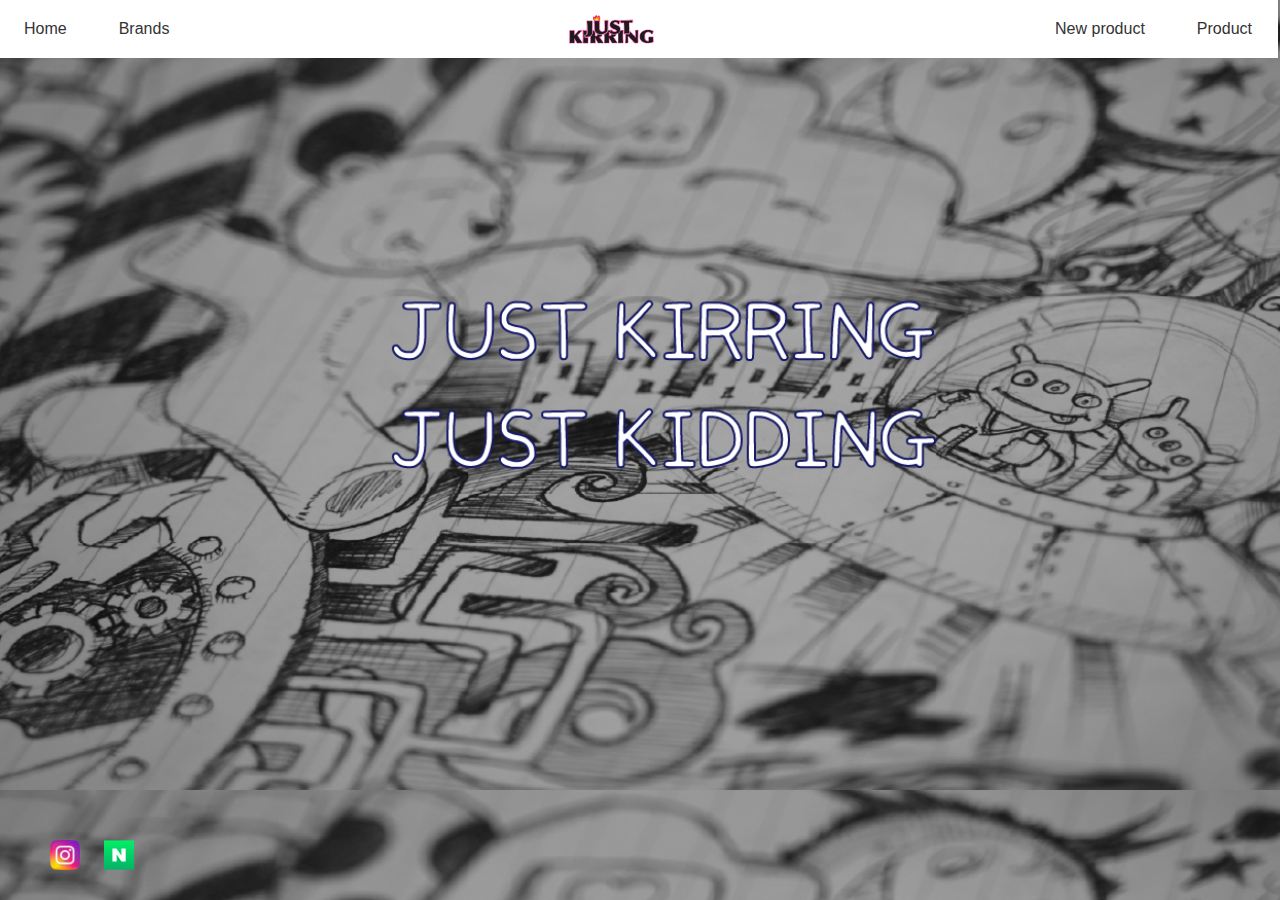
<file: index.html>
<!DOCTYPE html>
<html lang="ko">
<head>
    <meta charset="UTF-8">
   
    <link rel="stylesheet" href="style.css">
    
    <title>Document</title>
</head>
<body style="background-color:#F6F6F6">
    <div class="menu">
      <nav class="clearfix">

          <li class="h_left"><a href="index.html">Home</a></li> 
          <li class="h_left"><a href="Brands.html">Brands</a></li>
          <li><img src="./img/logo.png" alt="로고" width="110px" height="95px" id ="header-logo"></li>
          <li class="h_right"><a href="Product.html">Product</a></li>
          <li class="h_right"><a href="NewProduct.html">New product</a></li>
      </nav>
      
    </div>
   
    <div id="footer">
        <a href="https://www.instagram.com/just_kirring/"><img src="./img/instagram.png" alt="버튼" width="30px" height="30px"></a>
        <a href="https://smartstore.naver.com/16_am"><img src="naver.svg" alt="버튼" width=" 30px" height="30px" id="insna"></a>
    </div>
   

</body>
</html>
</file>
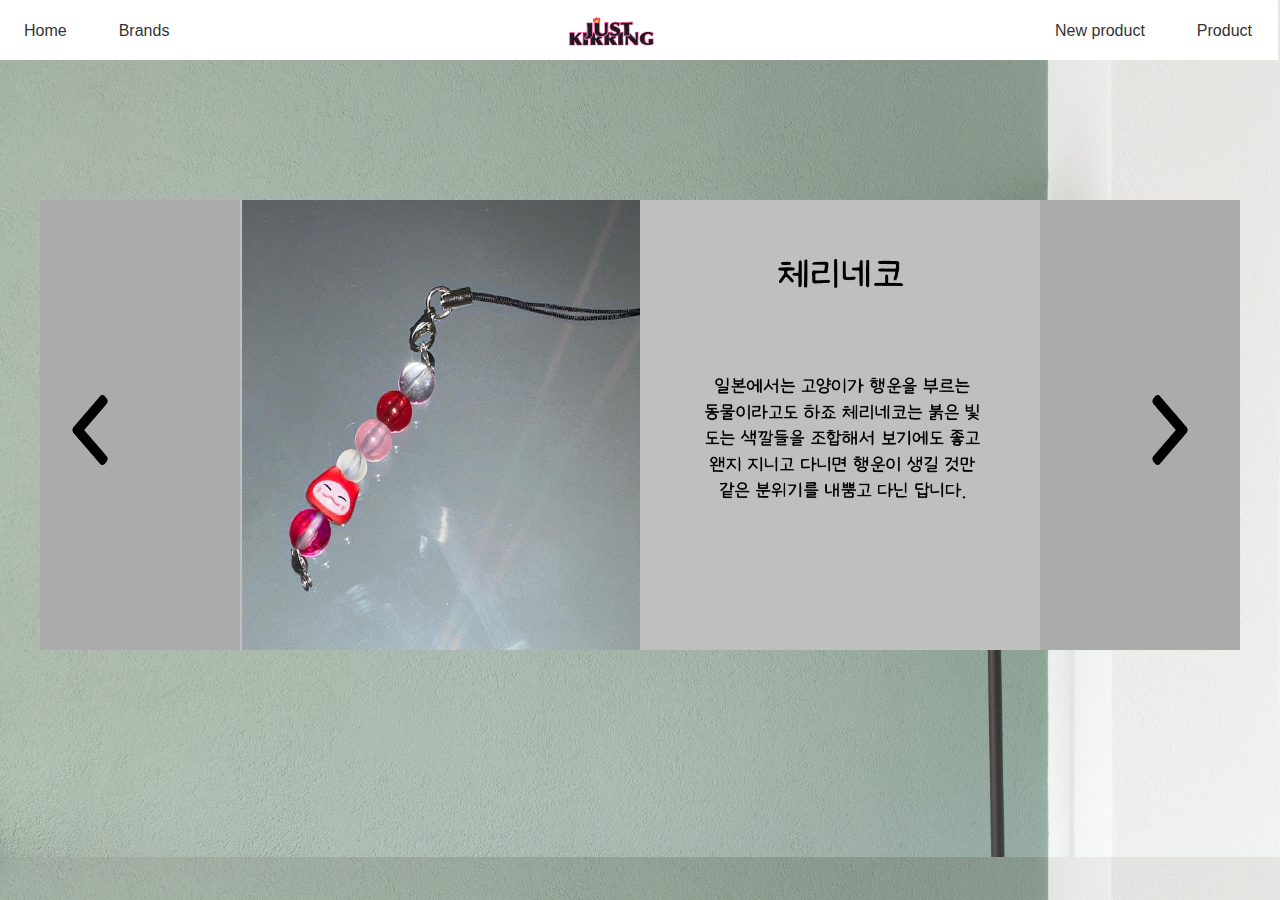
<file: Newproduct.html>
<!DOCTYPE html>
<html lang="ko">
<head>
    <meta charset="UTF-8">
    <link rel="stylesheet" href="Newproductstyle.css">
    <title>Document</title>
</head>
<body>
    <div class="menu">
        <nav class="clearfix">
            <ul>
                <li class="h_left"><a href="index.html">Home</a></li> 
                <li class="h_left"><a href="Brands.html">Brands</a></li>
                <li><img src="./img/logo.png" alt="로고" width="110px" height="95px" id="header-logo"></li>
                <li class="h_right"><a href="Product.html">Product</a></li>
                <li class="h_right"><a href="NewProduct.html">New product</a></li>
            </ul>
        </nav>
    </div>   
    
    <div id="main_image">
        <img class="leftbtn" src="./img/left-arrow.png" alt="Left Button">
        <img class="rightbtn" src="./img/right-arrow.png" alt="Right Button">
    </div>

    <script>
        // 왼쪽 버튼 이미지 클릭 시 동작
        window.addEventListener("DOMContentLoaded", () => {
            var leftBtn = document.querySelector(".leftbtn");
            var arrImg = ["./img/cherryneco.png", "./img/wade.png", "./img/spoa.png"];
            var cntleft = 1;
            leftBtn.onclick = function () {
                var mainImg = document.querySelector("#main_image");
                if (mainImg && cntleft >= arrImg.length) {
                    cntleft = 0;
                }
                cntleft++;
                if (mainImg) {
                    mainImg.style.backgroundImage = "url(" + arrImg[cntleft - 1] + ")";
                }
            }
        });

        // 오른쪽 버튼 이미지 클릭 시 동작
        window.addEventListener("DOMContentLoaded", () => {
            var rightBtn = document.querySelector(".rightbtn");
            var arrImg = ["./img/cherryneco.png", "./img/wade.png", "./img/spoa.png"];
            var cntright = arrImg.length;
            rightBtn.onclick = function () {
                var mainImg = document.querySelector("#main_image");
                cntright--;
                if (mainImg && cntright < 0) {
                    cntright = arrImg.length - 1;
                }
                if (mainImg) {
                    mainImg.style.backgroundImage = "url(" + arrImg[cntright] + ")";
                }
            }
        });
    </script>
</body>
</html>
</file>
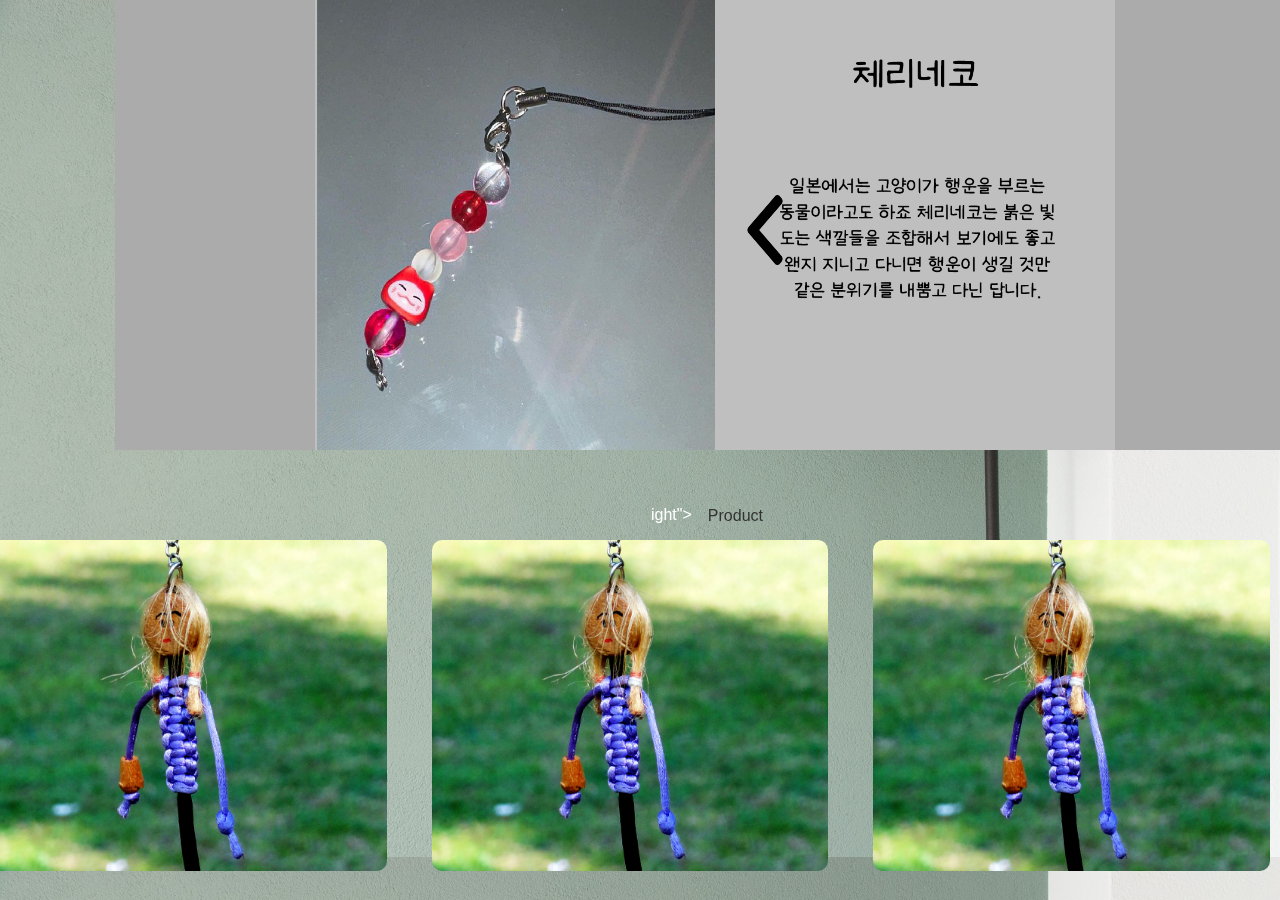
<file: Product.html>
<!DOCTYPE html>
<html lang="ko">
  <head>
    <title>Goods List</title>
    <link rel="stylesheet" href="Product.css" />
  </head>
  <body>
    <div class="menu">
        <nav class="clearfix">
  
            <li class="h_left"><a href="index.html">Home</a></li> 
            <li class="h_left"><a href="Brands.html">Brands</a></li>
            <li><img src="./img/logo.png" alt="로고" width="110px" height="95px" id ="header-logo"></li>
            <li class="h_r<!DOCTYPE html>
<html lang="ko">
<head>
    <meta charset="UTF-8">
    <link rel="stylesheet" href="Newproductstyle.css">
    <title>Document</title>
</head>
<body>
    <div class="menu">
        <nav class="clearfix">
            <ul>
                <li class="h_left"><a href="index.html">Home</a></li> 
                <li class="h_left"><a href="Brands.html">Brands</a></li>
                <li><img src="./img/logo.png" alt="로고" width="110px" height="95px" id="header-logo"></li>
                <li class="h_right"><a href="Product.html">Product</a></li>
                <li class="h_right"><a href="NewProduct.html">New product</a></li>
            </ul>
        </nav>
    </div>   
    
    <div id="main_image">
        <img class="leftbtn" src="./img/left-arrow.png" alt="Left Button">
        <img class="rightbtn" src="./img/right-arrow.png" alt="Right Button">
    </div>

    <script>
        // 왼쪽 버튼 이미지 클릭 시 동작
        window.addEventListener("DOMContentLoaded", () => {
            var leftBtn = document.querySelector(".leftbtn");
            var arrImg = ["./img/cherryneco.png", "./img/wade.png", "./img/spoa.png"];
            var cntleft = 1;
            leftBtn.onclick = function () {
                var mainImg = document.querySelector("#main_image");
                if (mainImg && cntleft >= arrImg.length) {
                    cntleft = 0;
                }
                cntleft++;
                if (mainImg) {
                    mainImg.style.backgroundImage = "url(" + arrImg[cntleft - 1] + ")";
                }
            }
        });

        // 오른쪽 버튼 이미지 클릭 시 동작
        window.addEventListener("DOMContentLoaded", () => {
            var rightBtn = document.querySelector(".rightbtn");
            var arrImg = ["./img/cherryneco.png", "./img/wade.png", "./img/spoa.png"];
            var cntright = arrImg.length;
            rightBtn.onclick = function () {
                var mainImg = document.querySelector("#main_image");
                cntright--;
                if (mainImg && cntright < 0) {
                    cntright = arrImg.length - 1;
                }
                if (mainImg) {
                    mainImg.style.backgroundImage = "url(" + arrImg[cntright] + ")";
                }
            }
        });
    </script>
</body>
</html>
ight"><a href="Product.html">Product</a></li>
            <li class="h_right"><a href="NewProduct.html">New product</a></li>
        </nav>
   
    <div class="container">
      <div class="item">
        <div class="imgBox">
          <img src="pr.jpg" alt="탁상용 조명" />
        </div>
        <div class="textBox">
          <p class="textBox__name">탁상용 조명</p>
          <p class="textBox__price">260,000 원</p>
        </div>
      </div>
      <div class="item">
        <div class="imgBox">
          <img src="pr.jpg" alt="머그컵" />
        </div>
        <div class="textBox">
          <p class="textBox__name">머그컵</p>
          <p class="textBox__price">32,000 원</p>
        </div>
      </div>
      <div class="item">
        <div class="imgBox">
          <img src="pr.jpg" alt="거실용 슬리퍼" />
        </div>
        <div class="textBox">
          <p class="textBox__name">거실용 슬리퍼</p>
          <p class="textBox__price">28,000 원</p>
        </div>
      </div>
      <div class="item">
        <div class="imgBox">
          <img src="pr.jpg" alt="탁상용 조명" />
        </div>
        <div class="textBox">
          <p class="textBox__name">탁상용 조명</p>
          <p class="textBox__price">260,000 원</p>
        </div>
      </div>
      <div class="item">
        <div class="imgBox">
          <img src="pr.jpg" alt="머그컵" />
        </div>
        <div class="textBox">
          <p class="textBox__name">머그컵</p>
          <p class="textBox__price">32,000 원</p>
        </div>
      </div>
      <div class="item">
        <div class="imgBox">
          <img src="pr.jpg" alt="거실용 슬리퍼" />
        </div>
        <div class="textBox">
          <p class="textBox__name">거실용 슬리퍼</p>
          <p class="textBox__price">28,000 원</p>
        </div>
      </div>
      <div class="item">
        <div class="imgBox">
          <img src="pr.jpg" alt="탁상용 조명" />
        </div>
        <div class="textBox">
          <p class="textBox__name">탁상용 조명</p>
          <p class="textBox__price">260,000 원</p>
        </div>
      </div>
      <div class="item">
        <div class="imgBox">
          <img src="pr.jpg" alt="머그컵" />
        </div>
        <div class="textBox">
          <p class="textBox__name">머그컵</p>
          <p class="textBox__price">32,000 원</p>
        </div>
      </div>
      <div class="item">
        <div class="imgBox">
          <img src="pr.jpg" alt="거실용 슬리퍼" />
        </div>
        <div class="textBox">
          <p class="textBox__name">거실용 슬리퍼</p>
          <p class="textBox__price">28,000 원</p>
        </div>
      </div>
      <div class="item">
        <div class="imgBox">
          <img src="pr.jpg" alt="탁상용 조명" />
        </div>
        <div class="textBox">
          <p class="textBox__name">탁상용 조명</p>
          <p class="textBox__price">260,000 원</p>
        </div>
      </div>
      <div class="item">
        <div class="imgBox">
          <img src="pr.jpg" alt="머그컵" />
        </div>
        <div class="textBox">
          <p class="textBox__name">머그컵</p>
          <p class="textBox__price">32,000 원</p>
        </div>
      </div>
      <div class="item">
        <div class="imgBox">
          <img src="pr.jpg" alt="거실용 슬리퍼" />
        </div>
        <div class="textBox">
          <p class="textBox__name">거실용 슬리퍼</p>
          <p class="textBox__price">26,000 원</p>
        </div>
      </div>
    </div>
</div>
  </body>
</html>
</file>
<file: style.css>
@font-face {
    font-family: 'omyu_pretty';
    src: url('https://cdn.jsdelivr.net/gh/projectnoonnu/noonfonts_2304-01@1.0/omyu_pretty.woff2') format('woff2');
    font-weight: normal;
    font-style: normal;
}
    body{
        background-image: url("background.png");
        background-size: cover;
        width: 1366px;
        height: 774px;
        
    }
    nav{
        font-size: 12pt;
        font-family: 'PT Sans', Arial, Sans-serif;
        position: relative;
    }
    nav ul{
        padding: 0;
        margin: 0 auto;
        width: auto;
    }
    nav li{
    }
    nav a{
        line-height: 50px;
      height: 80px;
    }
    nav li a{
        box-sizing: border-box;
        -moz-box-sizing: border-box;
        -webkit-box-sizing: border-box;
    }
    nav li:last-child a{
        border-right: 0;
        }
    nav a:hover, nav a:active{
    }
    nav a#pull{
        display: none;
    }
      html {
      -webkit-touch-callout:none;
      -webkit-user-select:none;
      -webkit-tap-highlight-color:rgba(0, 0, 0, 0);
      }
    
      ul{
        /*list-style-type: none;*/
        margin: 0;
        padding: 0;
        background-color: #333;
        text-align: center;
      }
      li{
        /*position: relative;*/
        display: inline-block;
      }
      li a{
        color: #333;
        text-align: center;
        padding: 14.5px 16px;
        text-decoration: none;
      }
      li a:hover{
        /*color: #597812;*/
        color: #333;
        font-weight:bold;
        text-decoration: underline;
      }
      .menu {
        font-family: 'omyu_pretty' ;
        margin-top: -10px;
        margin-bottom: 0px;
        margin-left: -10px;
        margin-right: -30px;
       width: 4000px;
       height: 60px;
       text-align: center;
       max-width: 100%;
       background-position: center;
       background-size: cover;
       background-color: #FFFFFF;color: white;
       position: fixed;z-index: 1;
     }
    .h_left{
        float: left;
        margin-top: 5px;
        margin-left: 10px;
        margin-right: 10px;
     
     }
     .h_right{
        float: right;
        margin-top: 5px;
        margin-left: 10px;
        margin-right: 10px;
     }
     #footer {
        position: fixed;
        left: 0;
        right: 0;
        bottom: 0;
        height: 70px;
        margin-bottom: -10px;
        margin-left: 50px;
      }
      #insna{
        margin-left: 20px;
      }
      #header-logo{
        margin-top: -10PX;
        margin-bottom: 100px;
      }
</file>
<file: Newproductstyle.css>
body{
  background-image: url("./img/NewproductBack.jpg");
  background-size: cover;
}
nav{
    font-size: 12pt;
    font-family: 'PT Sans', Arial, Sans-serif;
    position: relative;
}
nav ul{
    padding: 0;
    margin: 0 auto;
    width: auto;
}
nav li{
}
nav a{
    line-height: 50px;
  height: 80px;
}
nav li a{
    box-sizing: border-box;
    -moz-box-sizing: border-box;
    -webkit-box-sizing: border-box;
}
nav li:last-child a{
    border-right: 0;
    }
nav a:hover, nav a:active{
}
nav a#pull{
    display: none;
}
  html {
  -webkit-touch-callout:none;
  -webkit-user-select:none;
  -webkit-tap-highlight-color:rgba(0, 0, 0, 0);
  }

 
  li{
    /*position: relative;*/
    display: inline-block;
  }
  li a{
    color: #333;
    text-align: center;
    padding: 14.5px 16px;
    text-decoration: none;
  }
  li a:hover{
    /*color: #597812;*/
    color: #333;
    font-weight:normal;
    text-decoration: underline;
  }
  .menu {
    font-family: 'omyu_pretty' ;
    margin-top: -200px;
    margin-bottom: -80px;
    margin-left: -10px;
    margin-right: -30px;
   width: 4000px;
   height: 60px;
   text-align: center;
   max-width: 100%;
   background-position: center;
   background-size: cover;
   background-color: #FFFFFF;color: white;
   position: fixed;
   z-index: 1;
 }
.h_left{
    float: left;
    margin-top: 5px;
    margin-left: 10px;
    margin-right: 10px;
 
 }
 .h_right{
    float: right;
    margin-top: 5px;
    margin-left: 10px;
    margin-right: 10px;
 }
  #header-logo{
    margin-top: -10PX;
    margin-bottom: 100px;
  }
  #main_image {
    position: relative;
    width: 1200px;
    height: 450px;
    /* image 가운데 정렬 */
    margin-left: calc((100% - 1200px)/2);
    margin-right: calc((100% - 1200px)/2);
    margin-top: 200px;
    margin-bottom: 40px;
    background-color: #ababab;
    background-image: url("./img/cherryneco.png");
    background-position: center;
    background-size: contain;
    background-repeat: no-repeat;
}
.leftbtn {
    position: absolute;
    width:60px;
    height: 70px;
    margin-top: 195px;
    margin-left: 20px;
    outline-style: none;
}
.rightbtn {
    position: absolute;
    width: 60px;
    height: 70px;
    margin-top: 195px;
    margin-left: 1100px;
    outline-style: none;
    
}
</file>
<file: Product.css>
nav{
    font-size: 12pt;
    font-family: 'PT Sans', Arial, Sans-serif;
    position: relative;
}
nav ul{
    padding: 0;
    margin: 0 auto;
    width: auto;
}
nav li{
}
nav a{
    line-height: 50px;
  height: 80px;
}
nav li a{
    box-sizing: border-box;
    -moz-box-sizing: border-box;
    -webkit-box-sizing: border-box;
}
nav li:last-child a{
    border-right: 0;
    }
nav a:hover, nav a:active{
}
nav a#pull{
    display: none;
}
  html {
  -webkit-touch-callout:none;
  -webkit-user-select:none;
  -webkit-tap-highlight-color:rgba(0, 0, 0, 0);
  }

  ul{
    /*list-style-type: none;*/
    margin: 0;
    padding: 0;
    background-color: #333;
    text-align: center;
  }
  li{
    /*position: relative;*/
    display: inline-block;
  }
  li a{
    color: #333;
    text-align: center;
    padding: 14.5px 16px;
    text-decoration: none;
  }
  li a:hover{
    /*color: #597812;*/
    color: #333;
    font-weight:bold;
    text-decoration: underline;
  }
  .menu {
    font-family: 'omyu_pretty' ;
    margin-top: -10px;
    margin-bottom: 0px;
    margin-left: -10px;
    margin-right: -30px;
   width: 4000px;
   height: 60px;
   text-align: center;
   max-width: 100%;
   background-position: center;
   background-size: cover;
   background-color: #FFFFFF;color: white;
   position: absolute;z-index: 1;
 }
.h_left{
    float: left;
    margin-top: 5px;
    margin-left: 10px;
    margin-right: 10px;
 
 }
 .h_right{
    float: right;
   
    margin-top: 5px;
    margin-left: 10px;
    margin-right: 10px;
 }

* {
    box-sizing: border-box;
    padding: 0;
    margin: 0;
  }
  
  .container {
    display: flex;
    flex-flow: row wrap;
    justify-content: space-between;
    align-content: flex-start;
    gap: 6px;
  }
  
  /* item에 hidden 처리하기. */
  .item {
    width: calc(33.33% - 30px);
    aspect-ratio: 6/5;
    position: relative;
    overflow: hidden;
    border-radius: 10px;
    margin-bottom: 30px;
  }
  
  .item:after {
    /* block & content */
    display: block;
    content: "";
    width: 100%;
    height: 100%;
    background-color: rgba(0, 0, 0, 0.2);
    position: absolute;
    top: 0;
    left: 0;
    z-index: 2;
    opacity: 0;
  }
  
  .imgBox {
    width: 100%;
    height: 100%;
    position: absolute;
  }
  
  .imgBox img {
    width: 100%;
    height: 100%;
    /* 사진이나 비디오의 규격 맞출 때 object-fit 이용하기. */
    object-fit: cover;
    z-index: 1;
  }
  
  .textBox {
    position: absolute;
    width: 100%;
    height: 100%;
    display: flex;
    flex-direction: column;
    justify-content: center;
    align-items: center;
    padding: 20px;
    z-index: 3;
  }
  
  .textBox p {
    color: white;
    margin: 5px 0 0;
  }
  
  .textBox__name {
    font-size: 22px;
    font-weight: 500;
    opacity: 0;
    transform: translateY(50px);
  }
  
  .textBox__price {
    font-size: 16px;
    font-weight: 400;
    opacity: 0;
    transform: translateY(50px);
  }
  
  /* 마우스 올렸을 때에 기능 추가하기. */
  .item:hover:after {
    opacity: 1;
  }
  
  /* 기능 1 : 화면 살짝 불투명 + 화면 커지기. */
  .item:hover .imgBox img {
    transform: scale(1.1);
    /* 블러 처리하기. */
    filter: blur(3px);
  }
  
  /* 기능 2 : 상품 정보 보이면서 위로 올라가기. */
  .item:hover .textBox .textBox__name {
    opacity: 1;
    transform: translateY(0px);
  }
  
  /* 기능 2 : 상품 정보 보이면서 위로 올라가기. */
  .item:hover .textBox .textBox__price {
    opacity: 1;
    transform: translateY(0px);
  }
  
  /* 자연스럽게 트랜지션 적용하기. */
  .item:after,
  .item .imgBox img,
  .item .textBox__name,
  .item .textBox__price {
    transition: all 0.4s ease-in-out;
  }
</file>
